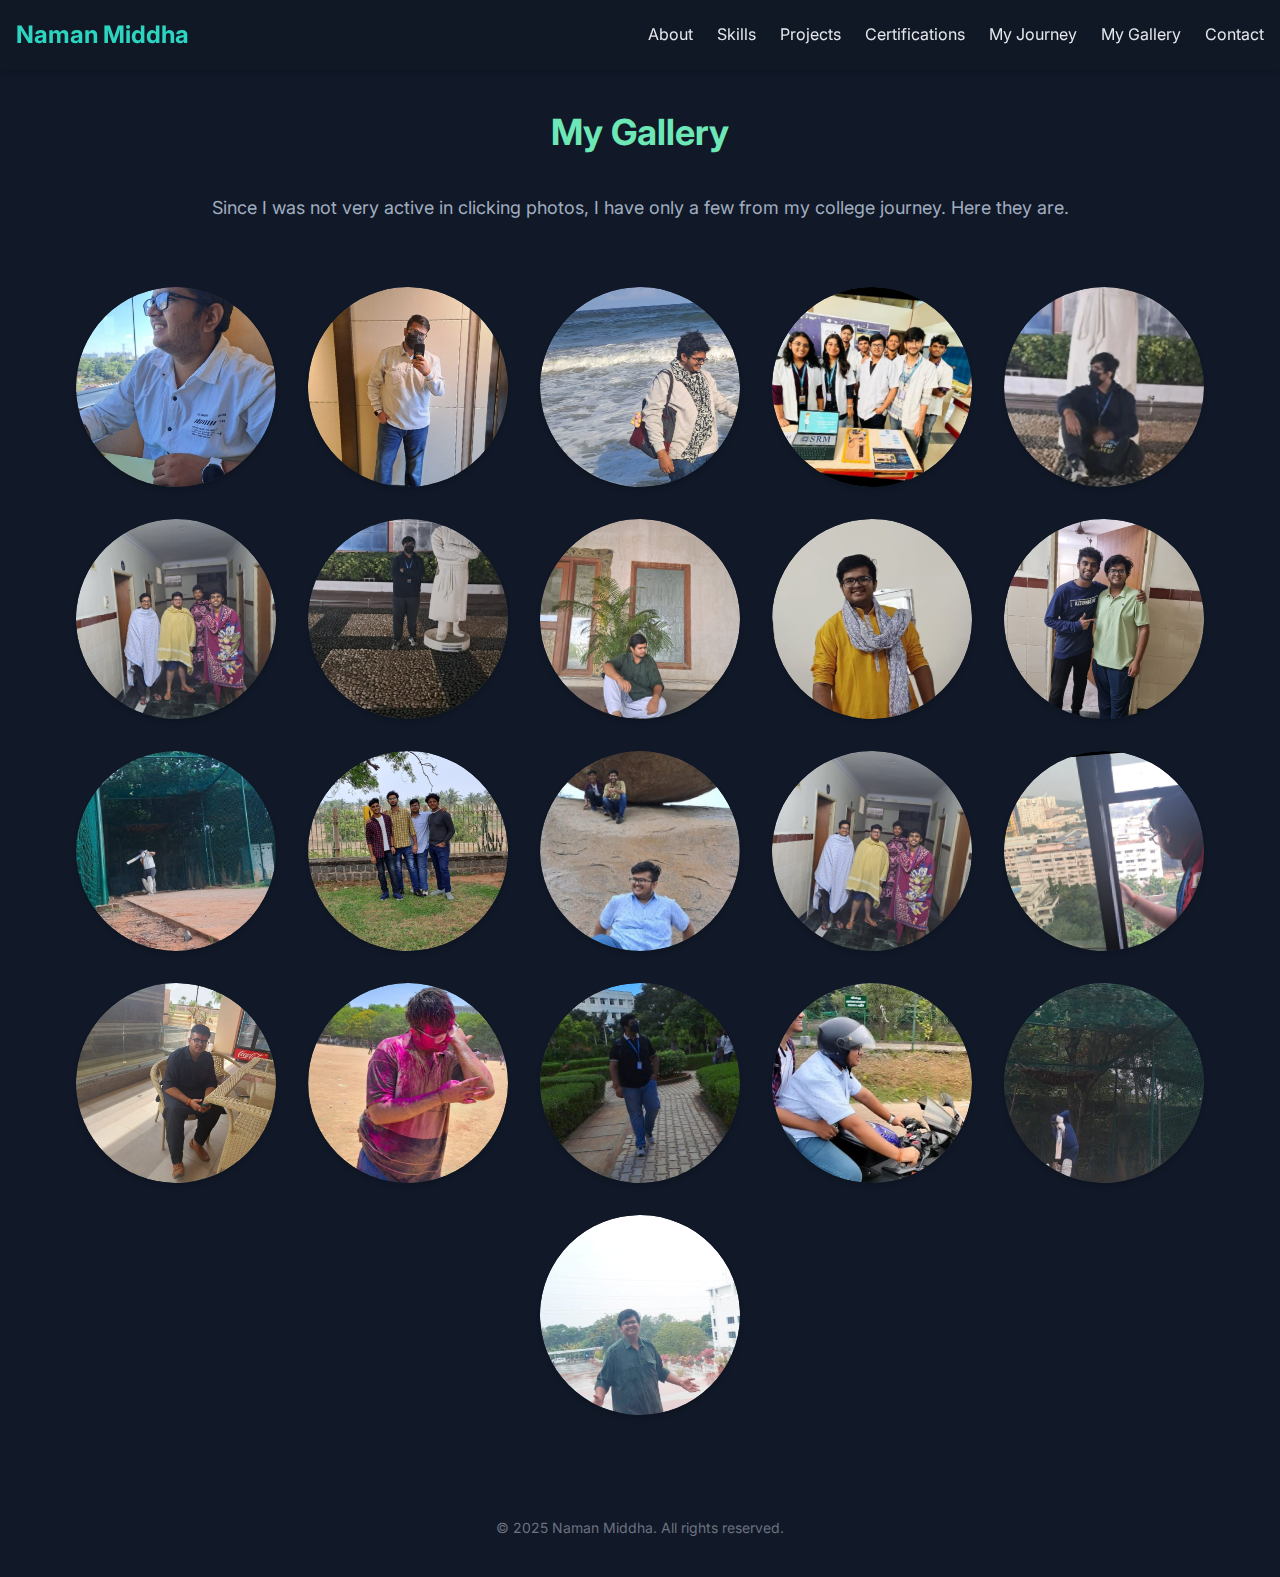
<file: Gallery.html>
<!DOCTYPE html>
<html lang="en">
<head>
    <meta charset="UTF-8">
    <meta name="viewport" content="width=device-width, initial-scale=1.0">
    <title>Gallery - Naman Middha</title>
    <!-- Link to the main stylesheet for consistent styling -->
    <link rel="stylesheet" href="style.css">
    <!-- Link to Font Awesome for icons -->
    <link rel="stylesheet" href="https://cdnjs.cloudflare.com/ajax/libs/font-awesome/6.5.2/css/all.min.css">
    <!-- Link to Google Fonts for the 'Inter' font -->
    <link rel="preconnect" href="https://fonts.googleapis.com">
    <link rel="preconnect" href="https://fonts.gstatic.com" crossorigin>
    <link href="https://fonts.googleapis.com/css2?family=Inter:wght@400;700;800&display=swap" rel="stylesheet">
</head>
<body>

    <!-- Header & Navigation -->
    <header class="header">
        <nav class="container nav-bar">
            <a href="portfolio.html" class="logo">Naman Middha</a>
            <!-- Hamburger menu button for small screens -->
            <input type="checkbox" id="menu-toggle" class="hidden-checkbox">
            <label for="menu-toggle" class="hamburger-menu" aria-label="Toggle navigation menu">
                <i class="fas fa-bars"></i>
            </label>
            <ul id="nav-links-list" class="nav-links">
                 <li><a href="portfolio.html#about" class="nav-link">About</a></li>
                <li><a href="portfolio.html#skills" class="nav-link">Skills</a></li>
                <li><a href="portfolio.html#projects" class="nav-link">Projects</a></li>
                <li><a href="portfolio.html#certifications" class="nav-link">Certifications</a></li>
                <li><a href="story.html" class="nav-link">My Journey</a></li>
                <li><a href="Gallery.html" class="nav-link">My Gallery</a></li>
                <li><a href="portfolio.html#contact" class="nav-link">Contact</a></li>
            </ul>
        </nav>
    </header>

    <main class="container main-content">
        <h1 class="section-heading">My Gallery</h1>
        <p class="intro-paragraph">
            Since I was not very active in clicking photos, I have only a few from my college journey. Here they are.
        </p>
        
        <!-- Gallery Section -->
        <section class="gallery-grid">
            <div class="gallery-item">
                <img src="images/1.jpg" alt="Personal Photo 1" class="gallery-img">
            </div>
            <div class="gallery-item">
                <img src="images/2.jpg" alt="Personal Photo 2" class="gallery-img">
            </div>
            <div class="gallery-item">
                <img src="images/3.jpg" alt="Personal Photo 3" class="gallery-img">
            </div>
            <div class="gallery-item">
                <img src="images/4.jpg" alt="Personal Photo 4" class="gallery-img">
            </div>
            <div class="gallery-item">
                <img src="images/5.jpg" alt="Personal Photo 5" class="gallery-img">
            </div>
            <div class="gallery-item">
                <img src="images/6.jpg" alt="Personal Photo 6" class="gallery-img">
            </div>
            <div class="gallery-item">
                <img src="images/7.jpg" alt="Personal Photo 7" class="gallery-img">
            </div>
            <div class="gallery-item">
                <img src="images/8.jpg" alt="Personal Photo 8" class="gallery-img">
            </div>
            <div class="gallery-item">
                <img src="images/9.jpg" alt="Personal Photo 9" class="gallery-img">
            </div>
            <div class="gallery-item">
                <img src="images/10.jpg" alt="Personal Photo 10" class="gallery-img">
            </div>
            <div class="gallery-item">
                <img src="images/11.jpg" alt="Personal Photo 11" class="gallery-img">
            </div>
            <div class="gallery-item">
                <img src="images/12.jpg" alt="Personal Photo 12" class="gallery-img">
            </div>
            <div class="gallery-item">
                <img src="images/13.jpg" alt="Personal Photo 13" class="gallery-img">
            </div>
            <div class="gallery-item">
                <img src="images/14.jpg" alt="Personal Photo 14" class="gallery-img">
            </div>
            <div class="gallery-item">
                <img src="images/15.jpg" alt="Personal Photo 15" class="gallery-img">
            </div>
            <div class="gallery-item">
                <img src="images/16.jpg" alt="Personal Photo 16" class="gallery-img">
            </div>
            <div class="gallery-item">
                <img src="images/17.jpg" alt="Personal Photo 17" class="gallery-img">
            </div>
            <div class="gallery-item">
                <img src="images/18.jpg" alt="Personal Photo 18" class="gallery-img">
            </div>
            <div class="gallery-item">
                <img src="images/19.jpg" alt="Personal Photo 19" class="gallery-img">
            </div>
            <div class="gallery-item">
                <img src="images/20.jpg" alt="Personal Photo 20" class="gallery-img">
            </div>
             <div class="gallery-item">
                <img src="images/21.jpg" alt="Personal Photo 21" class="gallery-img">
            </div>
        </section>
    </main>

    <!-- Footer -->
    <footer class="footer">
        <p class="footer-text">&copy; 2025 Naman Middha. All rights reserved.</p>
    </footer>

    
</body>
</html>
</file>
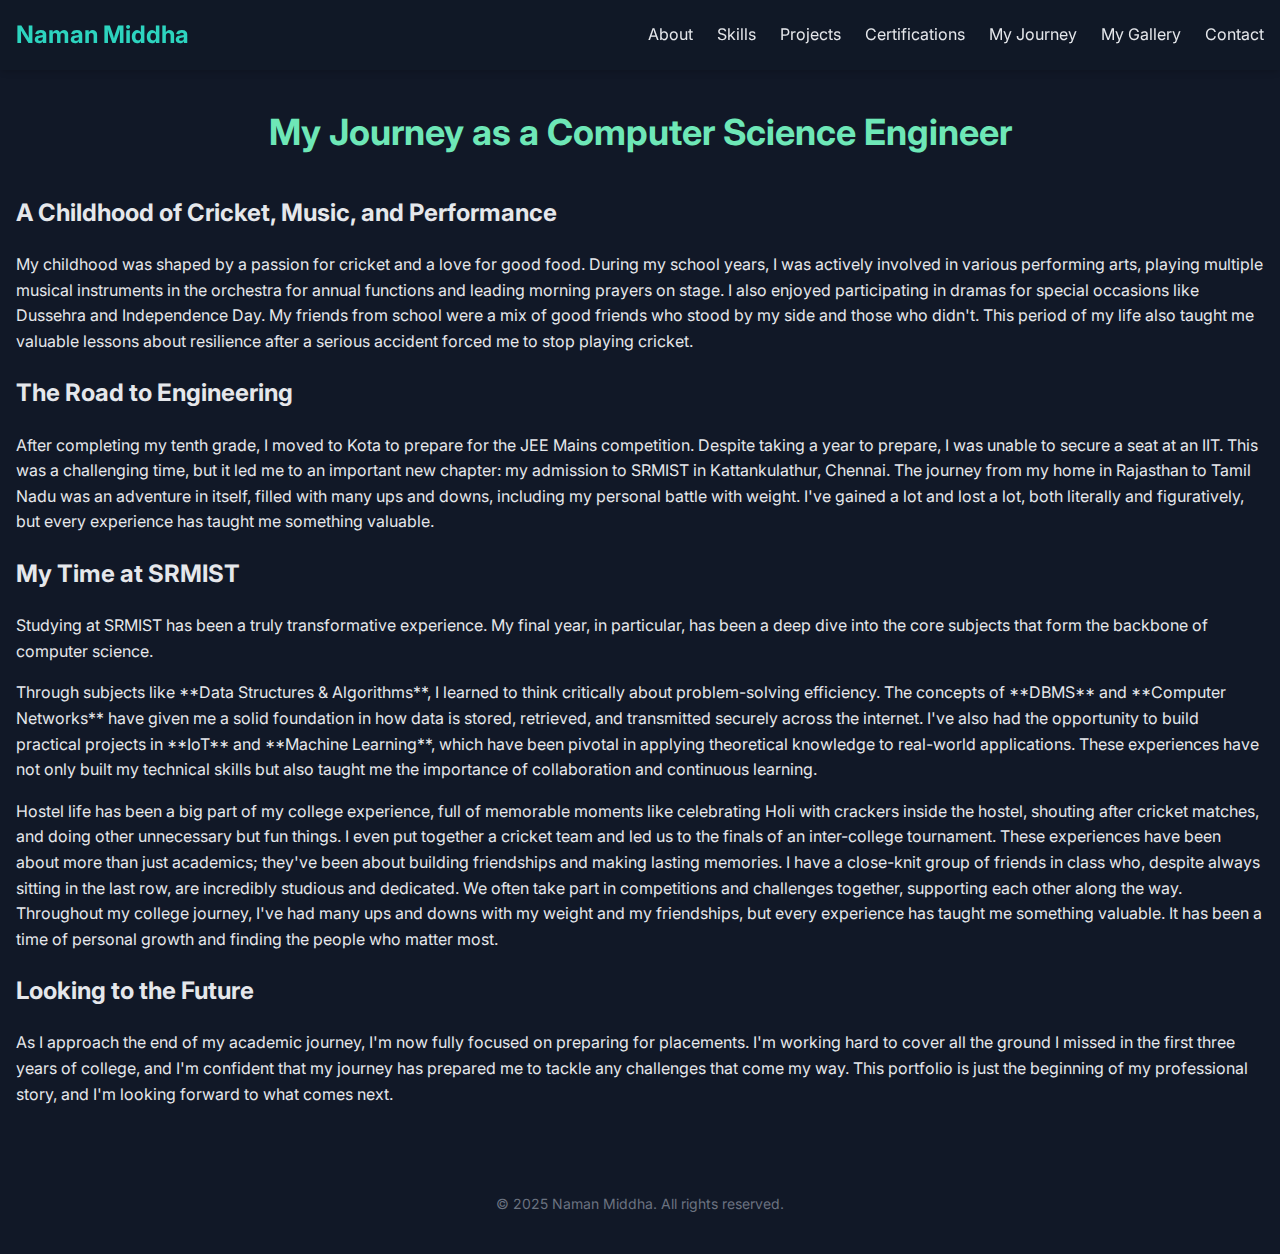
<file: story.html>
<!DOCTYPE html>
<html lang="en">
<head>
    <meta charset="UTF-8">
    <meta name="viewport" content="width=device-width, initial-scale=1.0">
    <title>My Story - Naman Middha</title>
    <!-- Link to the main stylesheet for consistent styling -->
    <link rel="stylesheet" href="story.css">
    <!-- Link to Font Awesome for icons -->
    <link rel="stylesheet" href="https://cdnjs.cloudflare.com/ajax/libs/font-awesome/6.5.2/css/all.min.css">
    <!-- Link to Google Fonts for the 'Inter' font -->
    <link rel="preconnect" href="https://fonts.googleapis.com">
    <link rel="preconnect" href="https://fonts.gstatic.com" crossorigin>
    <link href="https://fonts.googleapis.com/css2?family=Inter:wght@400;700;800&display=swap" rel="stylesheet">
</head>
<body>

    <!-- Header & Navigation -->
    <header class="header">
        <nav class="container nav-bar">
            <a href="portfolio.html" class="logo">Naman Middha</a>
            <!-- Hamburger menu button for small screens -->
            <input type="checkbox" id="menu-toggle" class="hidden-checkbox">
            <label for="menu-toggle" class="hamburger-menu" aria-label="Toggle navigation menu">
                <i class="fas fa-bars"></i>
            </label>
            <ul id="nav-links-list" class="nav-links">
                
                 <li><a href="portfolio.html#about" class="nav-link">About</a></li>
                <li><a href="portfolio.html#skills" class="nav-link">Skills</a></li>
                <li><a href="portfolio.html#projects" class="nav-link">Projects</a></li>
                <li><a href="portfolio.html#certifications" class="nav-link">Certifications</a></li>
                <li><a href="story.html" class="nav-link">My Journey</a></li>
                <li><a href="Gallery.html" class="nav-link">My Gallery</a></li>
                <li><a href="portfolio.html#contact" class="nav-link">Contact</a></li>
            </ul>
        </nav>
    </header>

    <main class="container main-content">
        <article class="story-article">
            <h1 class="section-heading">My Journey as a Computer Science Engineer</h1>

            <!-- Childhood & Early Life Section -->
            <section class="story-section">
                <h2 class="story-subheading">A Childhood of Cricket, Music, and Performance</h2>
                <p class="story-paragraph">
                    My childhood was shaped by a passion for cricket and a love for good food. During my school years, I was actively involved in various performing arts, playing multiple musical instruments in the orchestra for annual functions and leading morning prayers on stage. I also enjoyed participating in dramas for special occasions like Dussehra and Independence Day. My friends from school were a mix of good friends who stood by my side and those who didn't. This period of my life also taught me valuable lessons about resilience after a serious accident forced me to stop playing cricket.
                </p>
            </section>

            <!-- Pre-College & Transition Section -->
            <section class="story-section">
                <h2 class="story-subheading">The Road to Engineering</h2>
                <p class="story-paragraph">
                    After completing my tenth grade, I moved to Kota to prepare for the JEE Mains competition. Despite taking a year to prepare, I was unable to secure a seat at an IIT. This was a challenging time, but it led me to an important new chapter: my admission to SRMIST in Kattankulathur, Chennai. The journey from my home in Rajasthan to Tamil Nadu was an adventure in itself, filled with many ups and downs, including my personal battle with weight. I've gained a lot and lost a lot, both literally and figuratively, but every experience has taught me something valuable.
                </p>
            </section>

            <!-- College Story Section -->
            <section class="story-section">
                <h2 class="story-subheading">My Time at SRMIST</h2>
                <p class="story-paragraph">
                    Studying at SRMIST has been a truly transformative experience. My final year, in particular, has been a deep dive into the core subjects that form the backbone of computer science.
                </p>
                <p class="story-paragraph">
                    Through subjects like **Data Structures & Algorithms**, I learned to think critically about problem-solving efficiency. The concepts of **DBMS** and **Computer Networks** have given me a solid foundation in how data is stored, retrieved, and transmitted securely across the internet. I've also had the opportunity to build practical projects in **IoT** and **Machine Learning**, which have been pivotal in applying theoretical knowledge to real-world applications. These experiences have not only built my technical skills but also taught me the importance of collaboration and continuous learning.
                </p>
                <p class="story-paragraph">
                    Hostel life has been a big part of my college experience, full of memorable moments like celebrating Holi with crackers inside the hostel, shouting after cricket matches, and doing other unnecessary but fun things. I even put together a cricket team and led us to the finals of an inter-college tournament. These experiences have been about more than just academics; they've been about building friendships and making lasting memories. I have a close-knit group of friends in class who, despite always sitting in the last row, are incredibly studious and dedicated. We often take part in competitions and challenges together, supporting each other along the way. Throughout my college journey, I've had many ups and downs with my weight and my friendships, but every experience has taught me something valuable. It has been a time of personal growth and finding the people who matter most.
                </p>
            </section>

            <!-- Conclusion Section -->
            <section class="story-section">
                <h2 class="story-subheading">Looking to the Future</h2>
                <p class="story-paragraph">
                    As I approach the end of my academic journey, I'm now fully focused on preparing for placements. I'm working hard to cover all the ground I missed in the first three years of college, and I'm confident that my journey has prepared me to tackle any challenges that come my way. This portfolio is just the beginning of my professional story, and I'm looking forward to what comes next.
                </p>
            </section>
        </article>
    </main>

    <!-- Footer -->
    <footer class="footer">
        <p class="footer-text">&copy; 2025 Naman Middha. All rights reserved.</p>
    </footer>
    
</body>
</html>
</file>
<file: style.css>
/* Global Styles */
body {
    background-color: #111827;
    color: #e5e7eb;
    font-family: 'Inter', sans-serif;
    margin: 0;
    line-height: 1.6;
}

.container {
    max-width: 1280px;
    margin: 0 auto;
    padding: 0 1rem;
}

/* Custom scrollbar styling for a cleaner look */
::-webkit-scrollbar {
    width: 8px;
}
::-webkit-scrollbar-track {
    background: #1a202c;
}
::-webkit-scrollbar-thumb {
    background: #4a5568;
    border-radius: 4px;
}
::-webkit-scrollbar-thumb:hover {
    background: #a0aec0;
}

/* Header & Navigation */
.header {
    position: fixed;
    top: 0;
    width: 100%;
    background-color: rgba(17, 24, 39, 0.9);
    backdrop-filter: blur(8px);
    box-shadow: 0 4px 6px -1px rgba(0, 0, 0, 0.1), 0 2px 4px -1px rgba(0, 0, 0, 0.06);
    z-index: 50;
}

.nav-bar {
    display: flex;
    justify-content: space-between;
    align-items: center;
    padding: 1rem;
}

.logo {
    font-size: 1.5rem;
    font-weight: 700;
    color: #2dd4bf;
    text-decoration: none;
}

.nav-links {
    display: flex;
    list-style: none;
    margin: 0;
    padding: 0;
    gap: 1.5rem;
}

.nav-link {
    color: #e5e7eb;
    text-decoration: none;
    transition: color 0.3s;
}

.nav-link:hover {
    color: #2dd4bf;
}

.hamburger-menu {
    display: none;
    background: none;
    border: none;
    color: #e5e7eb;
    font-size: 1.5rem;
    cursor: pointer;
}

.hidden-checkbox {
    display: none;
}

@media (max-width: 768px) {
    .nav-bar {
        position: relative;
        flex-wrap: wrap;
    }

    .nav-links {
        display: none;
        flex-direction: column;
        position: absolute;
        top: 100%;
        left: 0;
        width: 100%;
        background-color: #111827;
        box-shadow: 0 4px 6px -1px rgba(0, 0, 0, 0.1);
        padding: 1rem 0;
    }

    .hidden-checkbox:checked ~ .hamburger-menu + .nav-links {
        display: flex;
    }

    .nav-links li {
        text-align: center;
        padding: 0.5rem 0;
    }

    .hamburger-menu {
        display: block;
    }
}

/* Main Content */
.main-content {
    padding-top: 5rem;
    padding-bottom: 2rem;
}

/* Reusable Section Heading Style */
.section-heading {
    font-size: 2.25rem;
    font-weight: 700;
    text-align: center;
    margin-bottom: 2rem;
    color: #6ee7b7;
}

/* About Section */
.about-section {
    background-color: #1f2937;
    padding: 2rem;
    border-radius: 0.75rem;
    box-shadow: 0 10px 15px -3px rgba(0, 0, 0, 0.1), 0 4px 6px -4px rgba(0, 0, 0, 0.1);
    margin-bottom: 3rem;
    display: flex;
    flex-direction: column;
    align-items: center;
    gap: 1.5rem;
    transition: all 0.5s;
}

.about-section:hover {
    transform: scale(1.01);
}

@media (min-width: 768px) {
    .about-section {
        flex-direction: row;
        gap: 2rem;
    }
}

/* Photo style for circular image */
.profile-photo {
    flex-shrink: 0;
    width: 12rem;
    height: 12rem;
    border-radius: 9999px;
    overflow: hidden;
    border: 4px solid #2dd4bf;
    box-shadow: 0 10px 15px -3px rgba(0, 0, 0, 0.1), 0 4px 6px -4px rgba(0, 0, 0, 0.1);
}

.photo-img {
    width: 100%;
    height: 100%;
    object-fit: cover;
    display: block;
}

@media (min-width: 768px) {
    .profile-photo {
        width: 16rem;
        height: 16rem;
    }
}

.about-text {
    text-align: center;
}

@media (min-width: 768px) {
    .about-text {
        text-align: left;
    }
}

.about-heading {
    font-size: 2.25rem;
    font-weight: 800;
    margin-bottom: 1rem;
    color: #6ee7b7;
}

.about-description {
    font-size: 1.125rem;
    line-height: 1.75;
}

/* Skills Section */
.skills-section {
    background-color: #1f2937;
    padding: 2rem;
    border-radius: 0.75rem;
    box-shadow: 0 10px 15px -3px rgba(0, 0, 0, 0.1), 0 4px 6px -4px rgba(0, 0, 0, 0.1);
    margin-bottom: 3rem;
    transition: all 0.5s;
}

.skills-section:hover {
    transform: scale(1.01);
}

.skills-grid {
    display: grid;
    grid-template-columns: repeat(auto-fit, minmax(150px, 1fr));
    gap: 1.5rem;
}

.skill-card {
    background-color: #111827;
    padding: 1.5rem 1rem;
    border-radius: 0.5rem;
    box-shadow: 0 4px 6px -1px rgba(0, 0, 0, 0.1), 0 2px 4px -1px rgba(0, 0, 0, 0.06);
    text-align: center;
    transition: transform 0.3s ease-in-out;
}

.skill-card:hover {
    transform: translateY(-5px);
}

.skill-icon {
    font-size: 2.5rem;
    margin-bottom: 0.5rem;
}

.skill-name {
    font-weight: 600;
    font-size: 1rem;
    color: #e5e7eb;
}

/* Projects and Certifications Sections (Flip Card styles) */
.projects-section, .certifications-section {
    background-color: #1f2937;
    padding: 2rem;
    border-radius: 0.75rem;
    box-shadow: 0 10px 15px -3px rgba(0, 0, 0, 0.1), 0 4px 6px -4px rgba(0, 0, 0, 0.1);
    margin-bottom: 3rem;
    transition: all 0.5s;
}

.projects-section:hover, .certifications-section:hover {
    transform: scale(1.01);
}

.projects-grid, .certifications-grid {
    display: grid;
    grid-template-columns: repeat(auto-fill, minmax(320px, 1fr));
    gap: 2rem;
}

/* Flip Card Container */
.flip-container {
    perspective: 1000px;
    height: 450px;
    position: relative;
}

.flipper {
    position: relative;
    width: 100%;
    height: 100%;
    transform-style: preserve-3d;
    transition: transform 0.8s;
}

.flip-container:hover .flipper {
    transform: rotateY(180deg);
}

/* Card Front and Back */
.project-card, .certification-card {
    width: 100%;
    height: 100%;
    background-color: #111827;
    border-radius: 0.75rem;
    box-shadow: 0 4px 6px -1px rgba(0, 0, 0, 0.1), 0 2px 4px -1px rgba(0, 0, 0, 0.06);
    backface-visibility: hidden;
    position: absolute;
    top: 0;
    left: 0;
    display: flex;
    flex-direction: column;
    box-sizing: border-box;
}

/* The front face of the card should be visible by default */
.project-card.front, .certification-card.front {
    z-index: 2;
    transform: rotateY(0deg);
}

/* The back face of the card should be hidden by default */
.project-card.back, .certification-card.back {
    transform: rotateY(180deg);
    justify-content: center;
    align-items: center;
    padding: 0;
    overflow-y: auto;
}

/* Specific Project and Certification Card Styles */
.project-img {
    width: 100%;
    height: 12rem;
    object-fit: fill;
    display: block;
}

.project-content, .certification-content {
    padding: 1.5rem;
}

.project-title, .certification-title {
    font-size: 1.25rem;
    font-weight: 700;
    color: #2dd4bf;
    margin-bottom: 0.5rem;
}

.project-description {
    font-size: 0.875rem;
    color: #9ca3af;
    margin-bottom: 1rem;
}

.project-link {
    display: inline-block;
    color: #2dd4bf;
    font-weight: 600;
    text-decoration: none;
    transition: color 0.3s;
}

.project-link:hover {
    color: #6ee7b7;
}

.project-video {
    width: 100%;
    height: 100%;
    object-fit: scale-down;
}

.certification-img {
    width: 100%;
    height: 200px;
    object-fit: fill;
    display: block;
}

.certification-back-content {
    padding: 1.5rem;
    text-align: left;
}

.certification-back-title {
    font-size: 1.25rem;
    font-weight: 700;
    color: #6ee7b7;
    margin-bottom: 1rem;
}

.skills-list {
    list-style: none;
    padding: 0;
    margin: 0;
}

.skills-list li {
    background: #111827;
    padding: 0.5rem;
    border-radius: 0.25rem;
    margin-bottom: 0.5rem;
    font-size: 0.875rem;
}

/* Contact Section */
.contact-section {
    background-color: #1f2937;
    padding: 2rem;
    border-radius: 0.75rem;
    box-shadow: 0 10px 15px -3px rgba(0, 0, 0, 0.1), 0 4px 6px -4px rgba(0, 0, 0, 0.1);
    margin-bottom: 3rem;
    text-align: center;
    transition: all 0.5s;
}

.contact-section:hover {
    transform: scale(1.01);
}

.contact-links {
    display: flex;
    justify-content: center;
    gap: 1.5rem;
}

.contact-link {
    color: #e5e7eb;
    transition: color 0.3s;
}

.contact-link:hover {
    color: #2dd4bf;
}

.contact-icon {
    font-size: 2.5rem;
}

/* Footer */
.footer {
    background-color: #111827;
    text-align: center;
    padding-top: 1.5rem;
    padding-bottom: 1.5rem;
}

.footer-text {
    color: #6b7280;
    font-size: 0.875rem;
}



/* Gallery Specific Styles */
.intro-paragraph {
    text-align: center;
    margin-bottom: 2rem;
    font-size: 1.125rem;
    color: #a0aec0;
}

.gallery-grid {
    display: flex;
    flex-wrap: wrap;
    justify-content: center;
    align-items: center;
    gap: 2rem;
    position: relative;
    padding: 2rem;
}

.gallery-item {
    cursor: pointer;
    overflow: hidden;
    border-radius: 50%;
    box-shadow: 0 4px 6px -1px rgba(0, 0, 0, 0.1), 0 2px 4px -1px rgba(0, 0, 0, 0.06);
    transition: all 0.3s ease-in-out;
    position: relative;
    background-color: #1f2937;
    width: 200px;
    height: 200px;
    flex-shrink: 0;
}

.gallery-item:nth-child(2n) {
    transform: rotate(5deg);
}

.gallery-item:nth-child(3n) {
    transform: rotate(-5deg);
}

.gallery-item:hover {
    transform: scale(1.1) rotate(0deg);
    box-shadow: 0 0 20px #2dd4bf, 0 0 30px #6ee7b7;
}

.gallery-img {
    width: 100%;
    height: 100%;
    object-fit: cover;
    display: block;
    border-radius: 50%;
}


/* Lightbox Modal */
.lightbox {
    display: none;
    position: fixed;
    z-index: 100;
    padding-top: 50px;
    left: 0;
    top: 0;
    width: 100%;
    height: 100%;
    overflow: auto;
    background-color: rgba(0, 0, 0, 0.9);
}

.lightbox-content {
    position: relative;
    background-color: #111827;
    margin: auto;
    padding: 20px;
    border-radius: 0.75rem;
    box-shadow: 0 4px 6px -1px rgba(0, 0, 0, 0.1), 0 2px 4px -1px rgba(0, 0, 0, 0.06);
    max-width: 90%;
    max-height: 90%;
    text-align: center;
}

.mySlides {
    display: none;
}

.close-cursor {
    position: absolute;
    top: 15px;
    right: 35px;
    color: #f1f1f1;
    font-size: 40px;
    font-weight: bold;
    transition: 0.3s;
    cursor: pointer;
}

.close-cursor:hover, .close-cursor:focus {
    color: #bbb;
    text-decoration: none;
}

.prev-lightbox, .next-lightbox {
    cursor: pointer;
    position: absolute;
    top: 50%;
    width: auto;
    padding: 16px;
    margin-top: -50px;
    color: #f1f1f1;
    font-weight: bold;
    font-size: 20px;
    transition: 0.6s ease;
    border-radius: 0 3px 3px 0;
    user-select: none;
    background-color: rgba(0,0,0,0.8);
}

.next-lightbox {
    right: 0;
    border-radius: 3px 0 0 3px;
}
</file>
<file: story.css>
/* Global Styles */
body {
    background-color: #111827;
    color: #e5e7eb;
    font-family: 'Inter', sans-serif;
    margin: 0;
    line-height: 1.6;
}

.container {
    max-width: 1280px;
    margin: 0 auto;
    padding: 0 1rem;
}

/* Custom scrollbar styling for a cleaner look */
::-webkit-scrollbar {
    width: 8px;
}
::-webkit-scrollbar-track {
    background: #1a202c;
}
::-webkit-scrollbar-thumb {
    background: #4a5568;
    border-radius: 4px;
}
::-webkit-scrollbar-thumb:hover {
    background: #a0aec0;
}

/* Header & Navigation */
.header {
    position: fixed; /* Ensures the header stays on top */
    top: 0;
    width: 100%;
    background-color: rgba(17, 24, 39, 0.9);
    backdrop-filter: blur(8px);
    box-shadow: 0 4px 6px -1px rgba(0, 0, 0, 0.1), 0 2px 4px -1px rgba(0, 0, 0, 0.06);
    z-index: 50;
}

.nav-bar {
    display: flex;
    justify-content: space-between;
    align-items: center;
    padding: 1rem;
}

.logo {
    font-size: 1.5rem;
    font-weight: 700;
    color: #2dd4bf;
    text-decoration: none;
}

.nav-links {
    display: flex;
    list-style: none;
    margin: 0;
    padding: 0;
    gap: 1.5rem;
}

/* Fix for link underlines and color */
.nav-link {
    color: #e5e7eb;
    text-decoration: none;
    transition: color 0.3s;
}

.nav-link:hover {
    color: #2dd4bf;
}

/* Responsive navigation for small screens */
.hamburger-menu {
    display: none;
    background: none;
    border: none;
    color: #e5e7eb;
    font-size: 1.5rem;
    cursor: pointer;
}

.hidden-checkbox {
    display: none;
}

@media (max-width: 768px) {
    .nav-bar {
        position: relative;
        flex-wrap: wrap;
    }

    .nav-links {
        display: none;
        flex-direction: column;
        position: absolute;
        top: 100%;
        left: 0;
        width: 100%;
        background-color: #111827;
        box-shadow: 0 4px 6px -1px rgba(0, 0, 0, 0.1);
        padding: 1rem 0;
    }

    .hidden-checkbox:checked ~ .hamburger-menu + .nav-links {
        display: flex;
    }

    .nav-links li {
        text-align: center;
        padding: 0.5rem 0;
    }

    .hamburger-menu {
        display: block;
    }
}

/* Main Content */
.main-content {
    padding-top: 5rem;
    padding-bottom: 2rem;
}

/* Reusable Section Heading Style */
.section-heading {
    font-size: 2.25rem;
    font-weight: 700;
    text-align: center;
    margin-bottom: 2rem;
    color: #6ee7b7;
}

/* About Section */
.about-section {
    background-color: #1f2937;
    padding: 2rem;
    border-radius: 0.75rem;
    box-shadow: 0 10px 15px -3px rgba(0, 0, 0, 0.1), 0 4px 6px -4px rgba(0, 0, 0, 0.1);
    margin-bottom: 3rem;
    display: flex;
    flex-direction: column;
    align-items: center;
    gap: 1.5rem;
    transition: all 0.5s;
}

.about-section:hover {
    transform: scale(1.01);
}

@media (min-width: 768px) {
    .about-section {
        flex-direction: row;
        gap: 2rem;
    }
}

/* Photo style for circular image */
.profile-photo {
    flex-shrink: 0;
    width: 12rem;
    height: 12rem;
    border-radius: 9999px;
    overflow: hidden;
    border: 4px solid #2dd4bf;
    box-shadow: 0 10px 15px -3px rgba(0, 0, 0, 0.1), 0 4px 6px -4px rgba(0, 0, 0, 0.1);
}

.photo-img {
    width: 100%;
    height: 100%;
    object-fit: cover;
    display: block;
}

@media (min-width: 768px) {
    .profile-photo {
        width: 16rem;
        height: 16rem;
    }
}

.about-text {
    text-align: center;
}

@media (min-width: 768px) {
    .about-text {
        text-align: left;
    }
}

.about-heading {
    font-size: 2.25rem;
    font-weight: 800;
    margin-bottom: 1rem;
    color: #6ee7b7;
}

.about-description {
    font-size: 1.125rem;
    line-height: 1.75;
}

/* Skills Section */
.skills-section {
    background-color: #1f2937;
    padding: 2rem;
    border-radius: 0.75rem;
    box-shadow: 0 10px 15px -3px rgba(0, 0, 0, 0.1), 0 4px 6px -4px rgba(0, 0, 0, 0.1);
    margin-bottom: 3rem;
    transition: all 0.5s;
}

.skills-section:hover {
    transform: scale(1.01);
}

.skills-grid {
    display: grid;
    grid-template-columns: repeat(auto-fit, minmax(150px, 1fr));
    gap: 1.5rem;
}

.skill-card {
    background-color: #111827;
    padding: 1.5rem 1rem;
    border-radius: 0.5rem;
    box-shadow: 0 4px 6px -1px rgba(0, 0, 0, 0.1), 0 2px 4px -1px rgba(0, 0, 0, 0.06);
    text-align: center;
    transition: transform 0.3s ease-in-out;
}

.skill-card:hover {
    transform: translateY(-5px);
}

.skill-icon {
    font-size: 2.5rem;
    margin-bottom: 0.5rem;
}

.skill-name {
    font-weight: 600;
    font-size: 1rem;
    color: #e5e7eb;
}

/* Projects and Certifications Sections (Flip Card styles) */
.projects-section, .certifications-section {
    background-color: #1f2937;
    padding: 2rem;
    border-radius: 0.75rem;
    box-shadow: 0 10px 15px -3px rgba(0, 0, 0, 0.1), 0 4px 6px -4px rgba(0, 0, 0, 0.1);
    margin-bottom: 3rem;
    transition: all 0.5s;
}

.projects-section:hover, .certifications-section:hover {
    transform: scale(1.01);
}

.projects-grid, .certifications-grid {
    display: grid;
    grid-template-columns: repeat(auto-fill, minmax(320px, 1fr));
    gap: 2rem;
}

/* Flip Card Container */
.flip-container {
    perspective: 1000px;
    height: 450px;
    position: relative;
}

.flipper {
    position: relative;
    width: 100%;
    height: 100%;
    transform-style: preserve-3d;
    transition: transform 0.8s;
}

.flip-container:hover .flipper {
    transform: rotateY(180deg);
}

/* Card Front and Back */
.project-card, .certification-card {
    width: 100%;
    height: 100%;
    background-color: #111827;
    border-radius: 0.75rem;
    box-shadow: 0 4px 6px -1px rgba(0, 0, 0, 0.1), 0 2px 4px -1px rgba(0, 0, 0, 0.06);
    backface-visibility: hidden;
    position: absolute;
    top: 0;
    left: 0;
    display: flex;
    flex-direction: column;
    box-sizing: border-box;
}

/* The front face of the card should be visible by default */
.project-card.front, .certification-card.front {
    z-index: 2;
    transform: rotateY(0deg);
}

/* The back face of the card should be hidden by default */
.project-card.back, .certification-card.back {
    transform: rotateY(180deg);
    justify-content: center;
    align-items: center;
    padding: 0;
    overflow-y: auto;
}

/* Specific Project and Certification Card Styles */
.project-img {
    width: 100%;
    height: 12rem;
    object-fit: cover;
    display: block;
}

.project-content, .certification-content {
    padding: 1.5rem;
}

.project-title, .certification-title {
    font-size: 1.25rem;
    font-weight: 700;
    color: #2dd4bf;
    margin-bottom: 0.5rem;
}

.project-description {
    font-size: 0.875rem;
    color: #9ca3af;
    margin-bottom: 1rem;
}

.project-link {
    display: inline-block;
    color: #2dd4bf;
    font-weight: 600;
    text-decoration: none;
    transition: color 0.3s;
}

.project-link:hover {
    color: #6ee7b7;
}

.project-video {
    width: 100%;
    height: 100%;
    object-fit: scale-down;
}

.certification-img {
    width: 100%;
    height: 200px;
    object-fit: fill;
    display: block;
}

.certification-back-content {
    padding: 1.5rem;
    text-align: left;
}

.certification-back-title {
    font-size: 1.25rem;
    font-weight: 700;
    color: #6ee7b7;
    margin-bottom: 1rem;
}

.skills-list {
    list-style: none;
    padding: 0;
    margin: 0;
}

.skills-list li {
    background: #111827;
    padding: 0.5rem;
    border-radius: 0.25rem;
    margin-bottom: 0.5rem;
    font-size: 0.875rem;
}

/* Contact Section */
.contact-section {
    background-color: #1f2937;
    padding: 2rem;
    border-radius: 0.75rem;
    box-shadow: 0 10px 15px -3px rgba(0, 0, 0, 0.1), 0 4px 6px -4px rgba(0, 0, 0, 0.1);
    margin-bottom: 3rem;
    text-align: center;
    transition: all 0.5s;
}

.contact-section:hover {
    transform: scale(1.01);
}

.contact-links {
    display: flex;
    justify-content: center;
    gap: 1.5rem;
}

.contact-link {
    color: #e5e7eb;
    transition: color 0.3s;
}

.contact-link:hover {
    color: #2dd4bf;
}

.contact-icon {
    font-size: 2.5rem;
}

/* Footer */
.footer {
    background-color: #111827;
    text-align: center;
    padding-top: 1.5rem;
    padding-bottom: 1.5rem;
}

.footer-text {
    color: #6b7280;
    font-size: 0.875rem;
}
</file>
